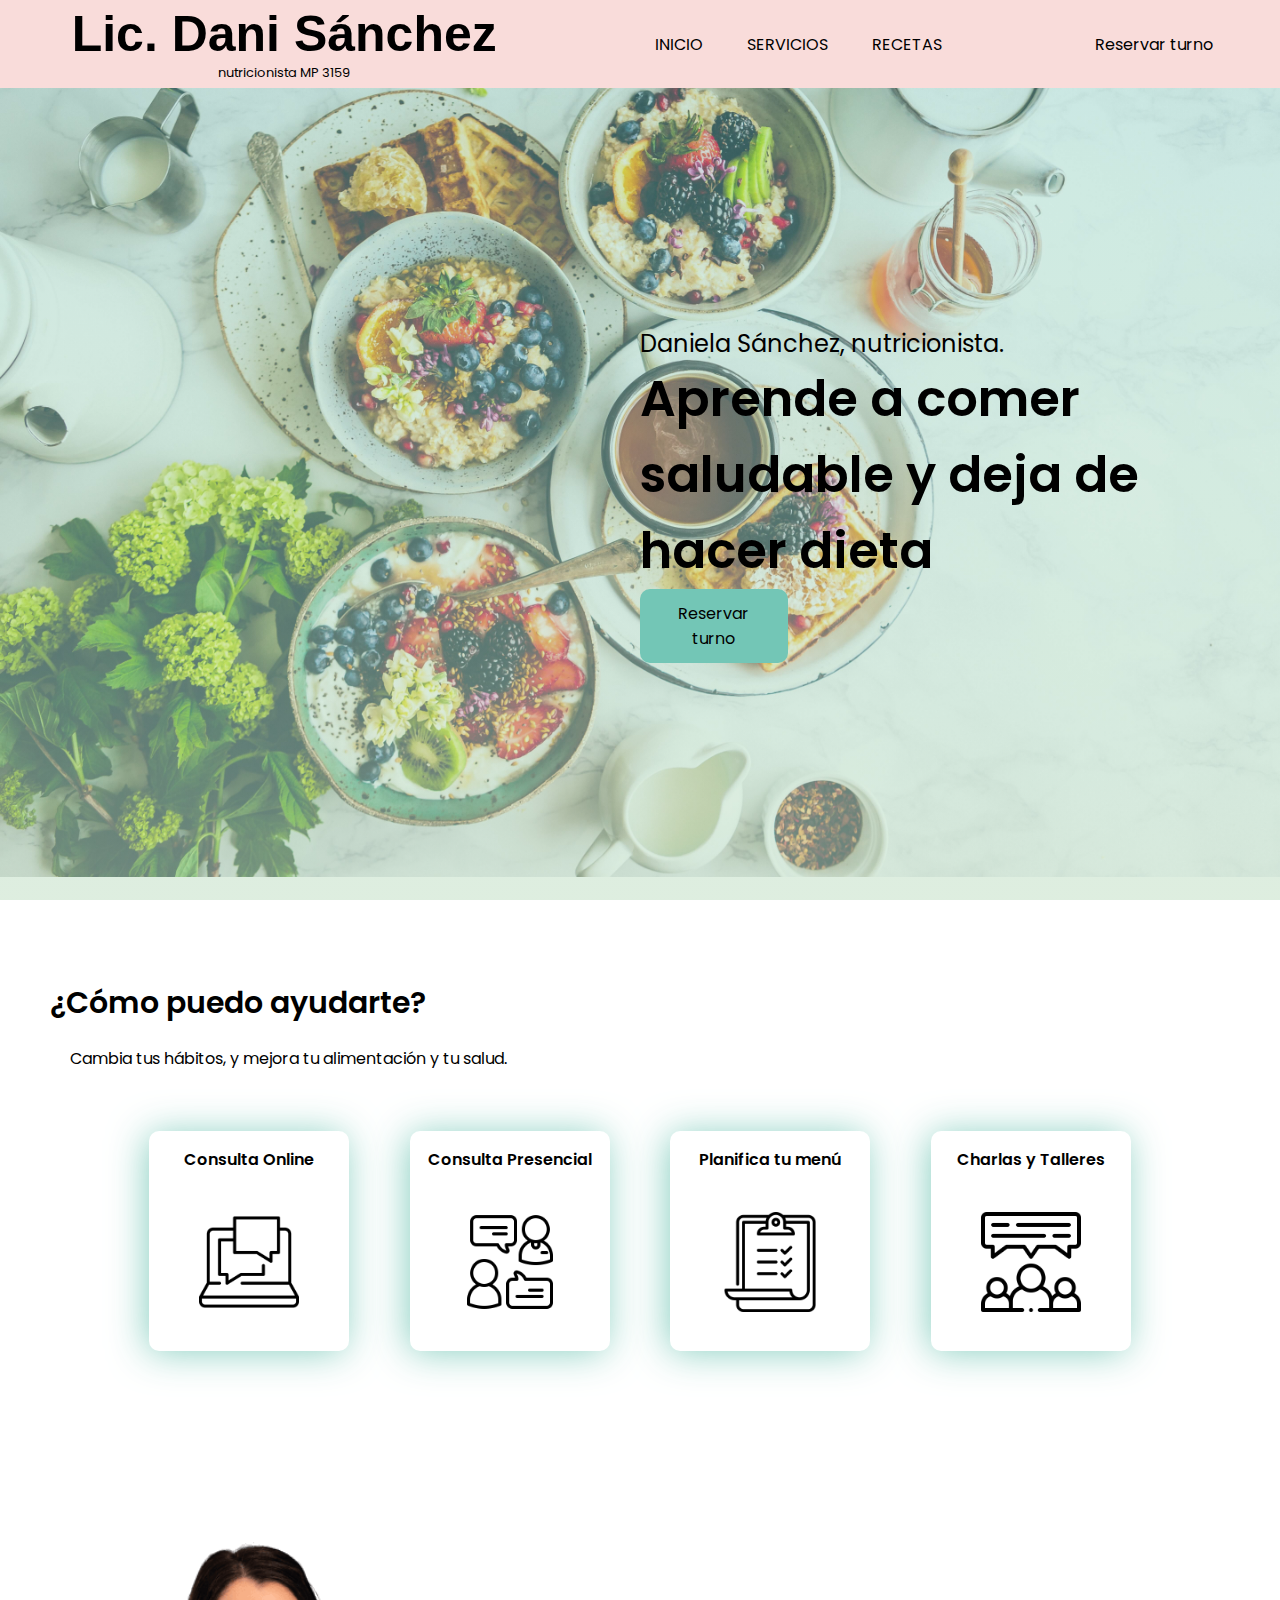
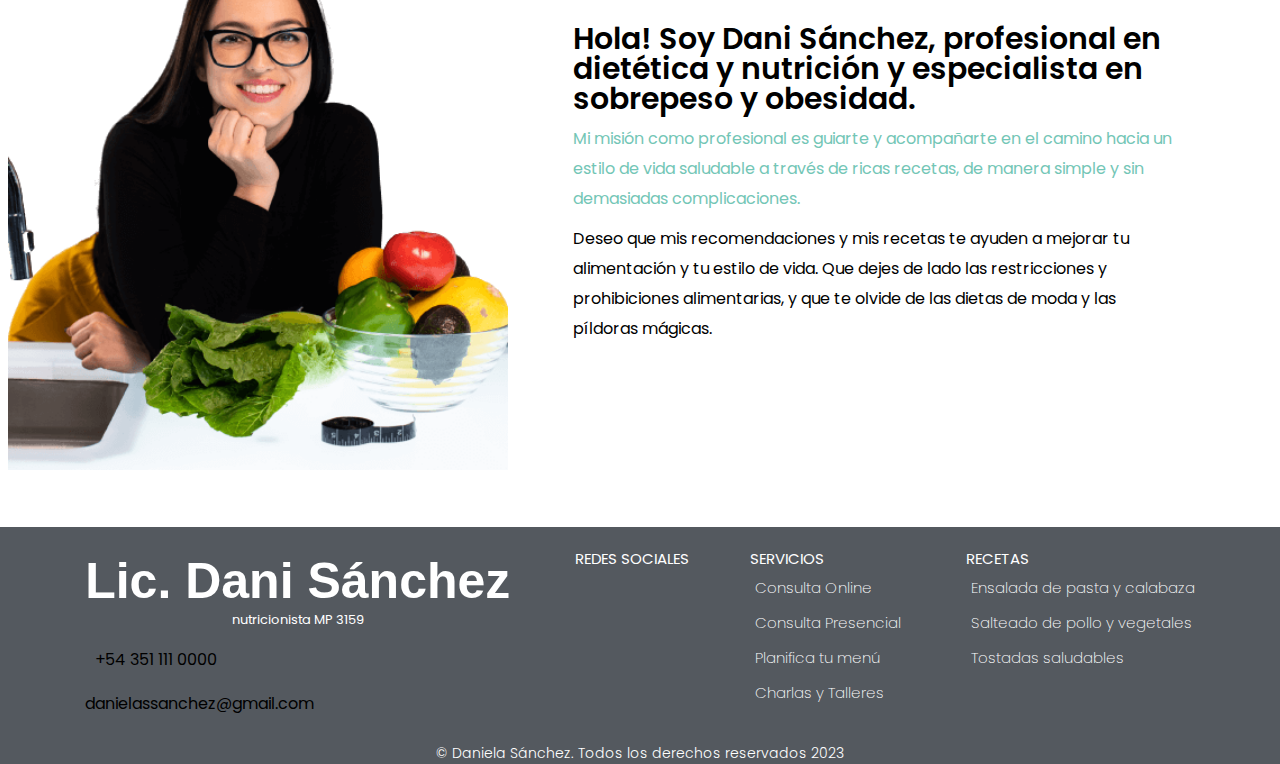
<file: index.html>
<!DOCTYPE html>
<html lang="es">
<head>
    <meta charset="UTF-8">
    <meta name="viewport" content="width=device-width, initial-scale=1.0">
    <meta name="keywords" content="nutrición, nutricionista, planes aliementarios, tratamientos aliementarios, salud, recetas, sobrepeso y obesidad, diabetes">
    <meta name="description" content="Mi misión como Lic. en Nutrición es guiarte y acompañarte en el camino hacia un estilo de vida saludable a través de ricas recetas, de manera simple y sin demasiadas complicaciones.">
    <meta name="author" content="Daniela Sánchez">
    <link rel="shortcut icon" href="./img/hoja.png" type="image/x-icon">
    <link rel="stylesheet" href="style.css">
    <link rel="stylesheet" href="https://cdnjs.cloudflare.com/ajax/libs/font-awesome/6.4.0/css/all.min.css" integrity="sha512-iecdLmaskl7CVkqkXNQ/ZH/XLlvWZOJyj7Yy7tcenmpD1ypASozpmT/E0iPtmFIB46ZmdtAc9eNBvH0H/ZpiBw==" crossorigin="anonymous" referrerpolicy="no-referrer">
    <title>Daniela Sánchez</title>
</head>
<body>
    <header class="cabecera">
        <div class="nav_container">
            <div class="logo">
                <h2 class="logo_title">Lic. Dani Sánchez</h2>
                <h3 class="logo_subtitle">nutricionista MP 3159</h3>
            </div>
            <nav>            
                <ul class="nav_links">
                    <li> <a href="./index.html">Inicio</a> </li>
                    <li> <a href="./page/servicios.html">Servicios</a> </li>
                    <li> <a href="./page/recetas.html">Recetas</a> </li>
                </ul>                
            </nav>
            <a href="./page/contacto.html" class="click">Reservar turno</a>
        </div>
        <div class="hero">
            <div class="hero_text">
                <h2>Daniela Sánchez, nutricionista.</h2>
                <h1>Aprende a comer saludable y deja de hacer dieta</h1>
                <a href="./page/contacto.html" class="hero_click">Reservar turno</a>           
            </div>
        </div>
    </header>

    <main>
        <section class="cards">
            <h2 class="cards_title">¿Cómo puedo ayudarte?</h2>
            <p class="cards_paragraph">Cambia tus hábitos, y mejora tu alimentación y tu salud.</p>
            <div class="cards_container">
                <div class="cards_items">
                    <a href="./page/servicios.html">Consulta Online</a>
                    <img src="./img/online.png" alt="icono de computadora">
                </div>
                <div class="cards_items">
                    <a href="./page/servicios.html">Consulta Presencial</a>
                    <img src="./img/presencial.png" alt="icono de dos personas hablando">
                </div>
                <div class="cards_items">
                    <a href="./page/servicios.html">Planifica tu menú</a>
                    <img src="./img/planificacion.png" alt="icono de hoja con planificación">
                </div>
                <div class="cards_items">
                    <a href="./page/servicios.html">Charlas y Talleres</a>
                    <img src="./img/charlas.png" alt="icono de varias personas hablando">
                </div>
            </div>
        </section>
        <section class="presentation">
            <figure>
                <img src="./img/mujer.png" alt="imagen de nutricionista">
            </figure>
            <div class="presentation_text">
                <h2 class="presentation_title">Hola! Soy Dani Sánchez, profesional en dietética y nutrición y especialista en sobrepeso y obesidad.</h2>
                <p class="presentation_paragraph1">Mi misión como profesional es guiarte y acompañarte en el camino hacia un estilo de vida saludable a través de ricas recetas, de manera simple y sin demasiadas complicaciones.</p>
                <p class="presentation_paragraph2">Deseo que mis recomendaciones y mis recetas te ayuden a mejorar tu alimentación y tu estilo de vida. Que dejes de lado las restricciones y prohibiciones alimentarias, y que te olvide de las dietas de moda y las píldoras mágicas.</p>
            </div>
        </section>
    </main>

    <footer class="final">
        <div class="final_container">
            <div class="">
                <div class="logo">
                    <h2 class="final_logo_title">Lic. Dani Sánchez</h2>
                    <h3 class="final_logo_subtitle">nutricionista MP 3159</h3>
                </div>
                <ul class="final_links">
                    <li> <i class="fa-brands fa-whatsapp"></i> +54 351 111 0000 </li>
                    <li> <i class="fa-regular fa-envelope"></i> danielassanchez@gmail.com </li>
                </ul>
            </div>
            <div class="">
                <h3 class="final_title"> Redes Sociales</h3>
                <ul class="">
                    <li> <a href="https://www.facebook.com/danielasancheznutricion" target="_blank"> <i class="fa-brands fa-facebook-f"></i> </a> </li>
                    <li> <a href="https://www.instagram.com/nutri.danisanchez/" target="_blank"> <i class="fa-brands fa-instagram"></i> </a> </li>
                </ul>
            </div>
            <div class="">
                <h3 class="final_title"> Servicios</h3>
                <ul class="final_links">
                    <li> <a href="./page/servicios.html">Consulta Online</a> </li>
                    <li> <a href="./page/servicios.html">Consulta Presencial</a> </li>
                    <li> <a href="./page/servicios.html">Planifica tu menú</a> </li>
                    <li> <a href="./page/servicios.html">Charlas y Talleres</a> </li>
                </ul>
            </div>
            <div class="">
                <h3 class="final_title"> Recetas</h3>
                <ul class="final_links">
                    <li> <a href="./page/recetas.html">Ensalada de pasta y calabaza</a></li>
                    <li> <a href="./page/recetas.html">Salteado de pollo y vegetales</a></li>
                    <li> <a href="./page/recetas.html">Tostadas saludables</a></li>
                </ul>
            </div>
        </div>
        <p class="firma">&copy; Daniela Sánchez. Todos los derechos reservados 2023</p>
    </footer>
</body>
</html>
</file>
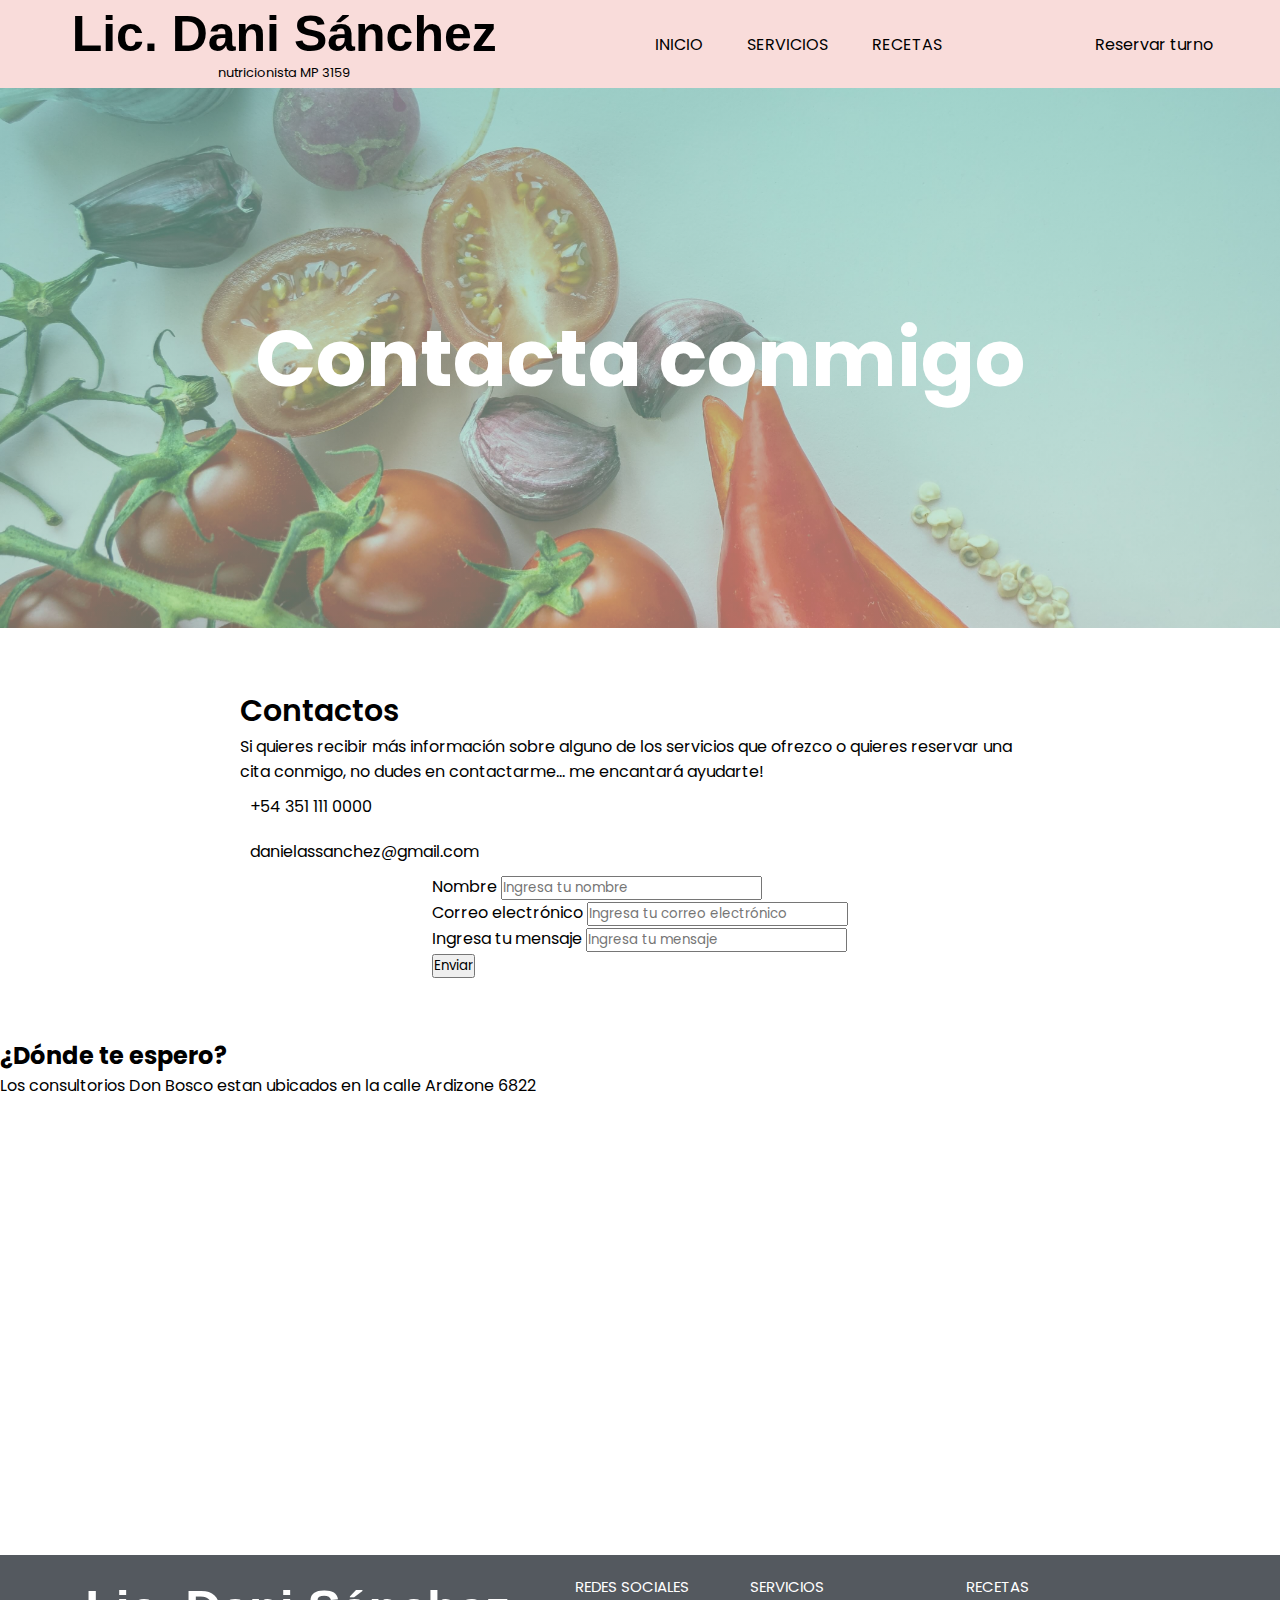
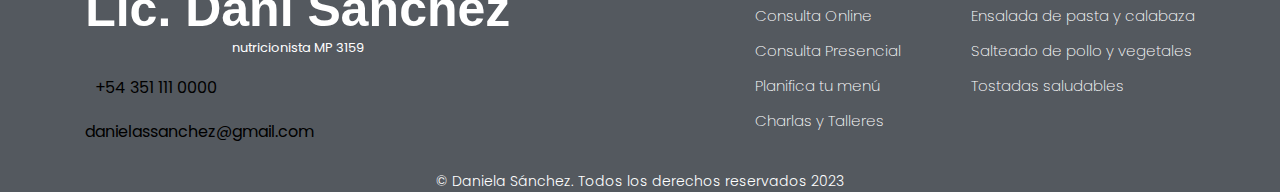
<file: page/contacto.html>
<!DOCTYPE html>
<html lang="es">
<head>
    <meta charset="UTF-8">
    <meta name="viewport" content="width=device-width, initial-scale=1.0">
    <meta name="keywords" content="nutrición, nutricionista, planes aliementarios, tratamientos aliementarios, salud, recetas, sobrepeso y obesidad, diabetes">
    <meta name="description" content="Mi misión como Lic. en Nutrición es guiarte y acompañarte en el camino hacia un estilo de vida saludable a través de ricas recetas, de manera simple y sin demasiadas complicaciones.">
    <meta name="author" content="Daniela Sánchez">
    <link rel="shortcut icon" href="../img/hoja.png" type="image/x-icon">
    <link rel="stylesheet" href="../style.css">
    <link rel="stylesheet" href="https://cdnjs.cloudflare.com/ajax/libs/font-awesome/6.4.0/css/all.min.css" integrity="sha512-iecdLmaskl7CVkqkXNQ/ZH/XLlvWZOJyj7Yy7tcenmpD1ypASozpmT/E0iPtmFIB46ZmdtAc9eNBvH0H/ZpiBw==" crossorigin="anonymous" referrerpolicy="no-referrer">
    <title>Daniela Sánchez</title>
</head>
<body>
    <header>
        <div class="nav_container">
            <div class="logo">
                <h2 class="logo_title">Lic. Dani Sánchez</h2>
                <h3 class="logo_subtitle">nutricionista MP 3159</h3>
            </div>
            <nav>            
                <ul class="nav_links">
                    <li> <a href="../index.html">Inicio</a> </li>
                    <li> <a href="../page/servicios.html">Servicios</a> </li>
                    <li> <a href="../page/recetas.html">Recetas</a> </li>
                </ul>                
            </nav>
            <a href="../page/contacto.html" class="click">Reservar turno</a>
        </div>
        <div class="hero_contacto">
            <h2>Contacta conmigo</h2>
        </div>

    </header>
    <main>             
        <div class="contacto_container">
            <div class="contacto_text">
                <h2>Contactos</h2>
                <p>Si quieres recibir más información sobre alguno de los servicios que ofrezco o quieres reservar una cita conmigo, no dudes en contactarme… me encantará ayudarte!</p>
                <a href="#"> <i class="fa-solid fa-phone"> </i> +54 351 111 0000  </a> 
                <a href="#"> <i class="fa-solid fa-envelope"> </i> danielassanchez@gmail.com </a>
            </div>  
            <div class="container_formulario">    
                <form class="formulario">
                    <div class="formulario_items">
                        <label for="nombre">Nombre</label>
                        <input type="text" placeholder="Ingresa tu nombre" id="nombre">
                    </div>
                    <div class="formulario_items">
                        <label for="correo electrónico">Correo electrónico</label>
                        <input type="text" placeholder="Ingresa tu correo electrónico" id="correo electrónico">
                    </div>
                    <div class="formulario_items">
                        <label for="mensaje">Ingresa tu mensaje</label>
                        <input type="text" placeholder="Ingresa tu mensaje" id="mensaje">
                    </div>
                    <input type="submit" value="Enviar" class="btn">
                </form>
            </div>
        </div>
        <div class="contacto">
            <h2>¿Dónde te espero?</h2>
            <p>Los consultorios Don Bosco estan ubicados en la calle Ardizone 6822</p>
            <iframe src="https://www.google.com/maps/embed?pb=!1m18!1m12!1m3!1d3405.9455272115515!2d-64.2728063249409!3d-31.38806549488188!2m3!1f0!2f0!3f0!3m2!1i1024!2i768!4f13.1!3m3!1m2!1s0x94329fcbf947f269%3A0xce2cf6c00699e3d!2sLic.%20en%20Nutrici%C3%B3n%20Daniela%20S%C3%A1nchez!5e0!3m2!1ses!2sar!4v1690282794936!5m2!1ses!2sar" width="600" height="450" style="border:0;" allowfullscreen="" loading="lazy" referrerpolicy="no-referrer-when-downgrade"></iframe>
        </div>
    </main>
    <footer class="final">
        <div class="final_container">
            <div class="">
                <div class="logo">
                    <h2 class="final_logo_title">Lic. Dani Sánchez</h2>
                    <h3 class="final_logo_subtitle">nutricionista MP 3159</h3>
                </div>
                <ul class="final_links">
                    <li> <i class="fa-brands fa-whatsapp"></i> +54 351 111 0000 </li>
                    <li> <i class="fa-regular fa-envelope"></i> danielassanchez@gmail.com </li>
                </ul>
            </div>
            <div class="">
                <h3 class="final_title"> Redes Sociales</h3>
                <ul class="">
                    <li> <a href="https://www.facebook.com/danielasancheznutricion" target="_blank"> <i class="fa-brands fa-facebook-f"></i> </a> </li>
                    <li> <a href="https://www.instagram.com/nutri.danisanchez/" target="_blank"> <i class="fa-brands fa-instagram"></i> </a> </li>
                </ul>
            </div>
            <div class="">
                <h3 class="final_title"> Servicios</h3>
                <ul class="final_links">
                    <li> <a href="./page/servicios.html">Consulta Online</a> </li>
                    <li> <a href="./page/servicios.html">Consulta Presencial</a> </li>
                    <li> <a href="./page/servicios.html">Planifica tu menú</a> </li>
                    <li> <a href="./page/servicios.html">Charlas y Talleres</a> </li>
                </ul>
            </div>
            <div class="">
                <h3 class="final_title"> Recetas</h3>
                <ul class="final_links">
                    <li> <a href="./page/recetas.html">Ensalada de pasta y calabaza</a></li>
                    <li> <a href="./page/recetas.html">Salteado de pollo y vegetales</a></li>
                    <li> <a href="./page/recetas.html">Tostadas saludables</a></li>
                </ul>
            </div>
        </div>
        <p class="firma">&copy; Daniela Sánchez. Todos los derechos reservados 2023</p>
    </footer>
    
</body>
 
</html>
</file>
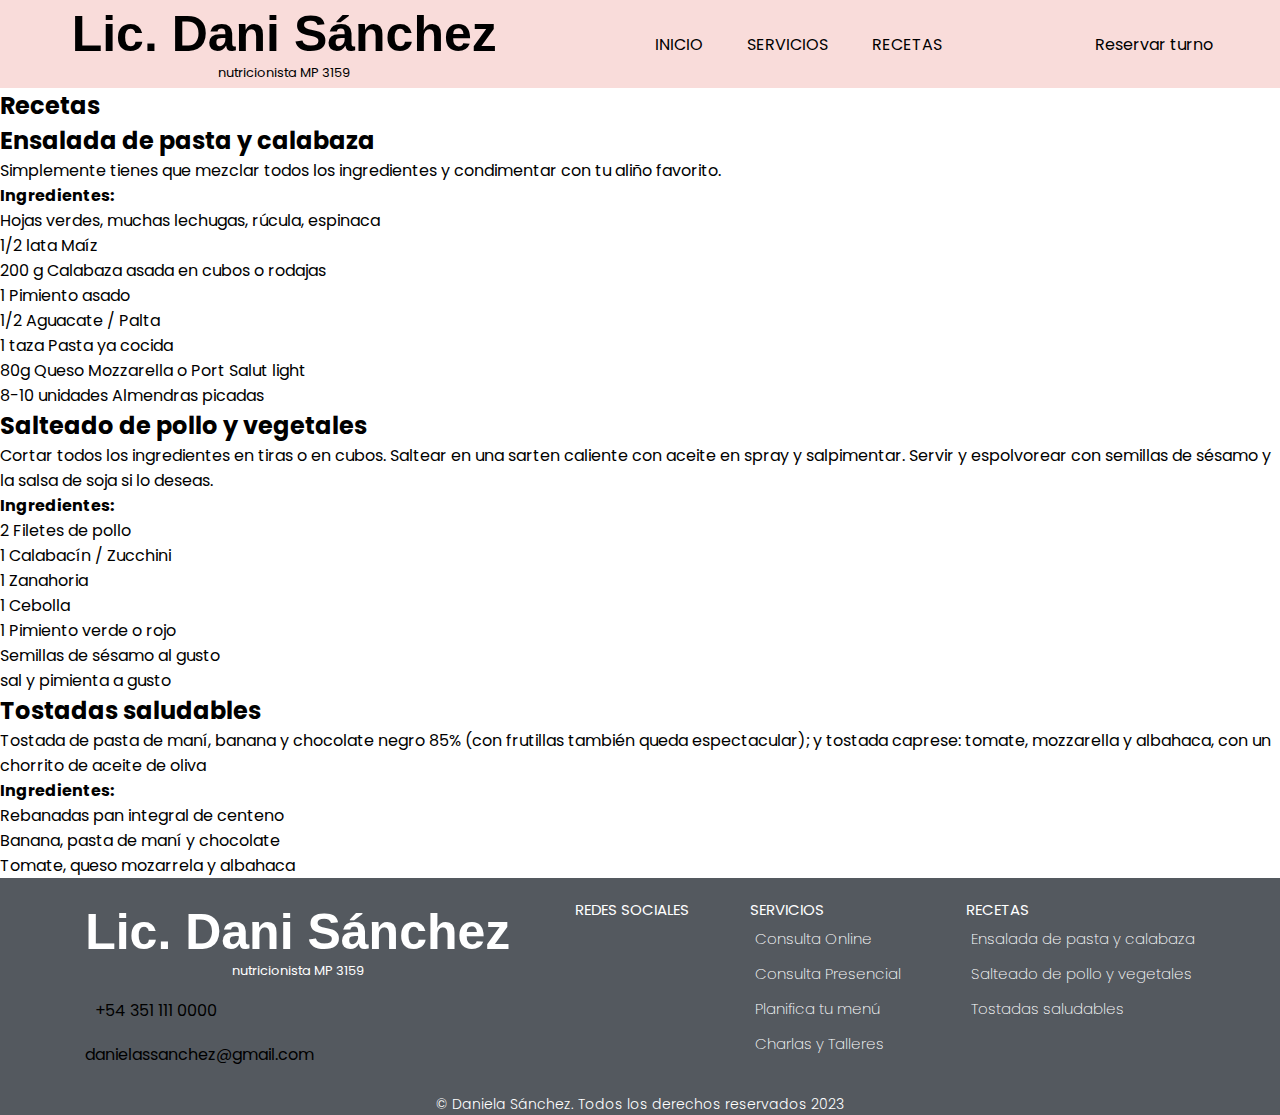
<file: page/recetas.html>
<!DOCTYPE html>
<html lang="es">
<head>
    <meta charset="UTF-8">
    <meta name="viewport" content="width=device-width, initial-scale=1.0">
    <meta name="keywords" content="nutrición, nutricionista, planes aliementarios, tratamientos aliementarios, salud, recetas, sobrepeso y obesidad, diabetes">
    <meta name="description" content="Mi misión como Lic. en Nutrición es guiarte y acompañarte en el camino hacia un estilo de vida saludable a través de ricas recetas, de manera simple y sin demasiadas complicaciones.">
    <meta name="author" content="Daniela Sánchez">
    <link rel="shortcut icon" href="../img/hoja.png" type="image/x-icon">
    <link rel="stylesheet" href="../style.css">
    <link rel="stylesheet" href="https://cdnjs.cloudflare.com/ajax/libs/font-awesome/6.4.0/css/all.min.css" integrity="sha512-iecdLmaskl7CVkqkXNQ/ZH/XLlvWZOJyj7Yy7tcenmpD1ypASozpmT/E0iPtmFIB46ZmdtAc9eNBvH0H/ZpiBw==" crossorigin="anonymous" referrerpolicy="no-referrer">
    <title>Daniela Sánchez</title>
</head>
<body>
    <header>
        <div class="nav_container">
            <div class="logo">
                <h2 class="logo_title">Lic. Dani Sánchez</h2>
                <h3 class="logo_subtitle">nutricionista MP 3159</h3>
            </div>
            <nav>            
                <ul class="nav_links">
                    <li> <a href="../index.html">Inicio</a> </li>
                    <li> <a href="../page/servicios.html">Servicios</a> </li>
                    <li> <a href="../page/recetas.html">Recetas</a> </li>
                </ul>               
            </nav>
            <a href="../page/contacto.html" class="click">Reservar turno</a>
        </div>
        <div class="hero_recetas">
            <h2>Recetas</h2>
        </div>
    </header>
    <main>
        <section class="recetas_container">
            <div class="recetas">
                <div class="recetas_a">
                    <h2>Ensalada de pasta y calabaza</h2>
                    <p>Simplemente tienes que mezclar todos los ingredientes y condimentar con tu aliño favorito.</p>
                </div>
                <div class="recetas_b">
                    <h4>Ingredientes:</h4>
                    <ul>
                        <li>Hojas verdes, muchas lechugas, rúcula, espinaca</li>
                        <li>1/2 lata Maíz</li>
                        <li>200 g Calabaza asada en cubos o rodajas</li>
                        <li>1 Pimiento asado</li>
                        <li>1/2 Aguacate / Palta</li>
                        <li>1 taza Pasta ya cocida</li>
                        <li>80g Queso Mozzarella o Port Salut light</li>
                        <li>8-10 unidades Almendras picadas</li>
                    </ul>
                </div>
            </div> 
           <div class="recetas">
                <div class="recetas_a">
                    <h2>Salteado de pollo y vegetales</h2>
                    <p>Cortar todos los ingredientes en tiras o en cubos. Saltear en una sarten caliente con aceite en spray y salpimentar. Servir y espolvorear con semillas de sésamo y la salsa de soja si lo deseas.</p>
                </div>
                <div class="recetas_b">
                    <h4>Ingredientes:</h4>
                    <ul>
                        <li>2 Filetes de pollo</li>
                        <li>1 Calabacín / Zucchini</li>
                        <li>1 Zanahoria</li>
                        <li>1 Cebolla</li>
                        <li>1 Pimiento verde o rojo</li>
                        <li>Semillas de sésamo al gusto</li>
                        <li>sal y pimienta a gusto</li>
                    </ul>
                </div>
            </div>    
            <div class="recetas">
                <div class="recetas_a">
                    <h2>Tostadas saludables</h2>
                    <p>Tostada de pasta de maní, banana y chocolate negro 85% (con frutillas también queda espectacular); y tostada caprese: tomate, mozzarella y albahaca, con un chorrito de aceite de oliva</p>
                </div>
                <div class="recetas_b">
                    <h4>Ingredientes:</h4>
                    <ul>
                        <li>Rebanadas pan integral de centeno</li>
                        <li>Banana, pasta de maní y chocolate</li>
                        <li>Tomate, queso mozarrela y albahaca</li>
                    </ul>
                </div>
            </div>           
        </section>
    </main>
    <footer class="final">
        <div class="final_container">
            <div class="">
                <div class="logo">
                    <h2 class="final_logo_title">Lic. Dani Sánchez</h2>
                    <h3 class="final_logo_subtitle">nutricionista MP 3159</h3>
                </div>
                <ul class="final_links">
                    <li> <i class="fa-brands fa-whatsapp"></i> +54 351 111 0000 </li>
                    <li> <i class="fa-regular fa-envelope"></i> danielassanchez@gmail.com </li>
                </ul>
            </div>
            <div class="">
                <h3 class="final_title"> Redes Sociales</h3>
                <ul class="">
                    <li> <a href="https://www.facebook.com/danielasancheznutricion" target="_blank"> <i class="fa-brands fa-facebook-f"></i> </a> </li>
                    <li> <a href="https://www.instagram.com/nutri.danisanchez/" target="_blank"> <i class="fa-brands fa-instagram"></i> </a> </li>
                </ul>
            </div>
            <div class="">
                <h3 class="final_title"> Servicios</h3>
                <ul class="final_links">
                    <li> <a href="./page/servicios.html">Consulta Online</a> </li>
                    <li> <a href="./page/servicios.html">Consulta Presencial</a> </li>
                    <li> <a href="./page/servicios.html">Planifica tu menú</a> </li>
                    <li> <a href="./page/servicios.html">Charlas y Talleres</a> </li>
                </ul>
            </div>
            <div class="">
                <h3 class="final_title"> Recetas</h3>
                <ul class="final_links">
                    <li> <a href="./page/recetas.html">Ensalada de pasta y calabaza</a></li>
                    <li> <a href="./page/recetas.html">Salteado de pollo y vegetales</a></li>
                    <li> <a href="./page/recetas.html">Tostadas saludables</a></li>
                </ul>
            </div>
        </div>
        <p class="firma">&copy; Daniela Sánchez. Todos los derechos reservados 2023</p>
    </footer>

</body>
</file>
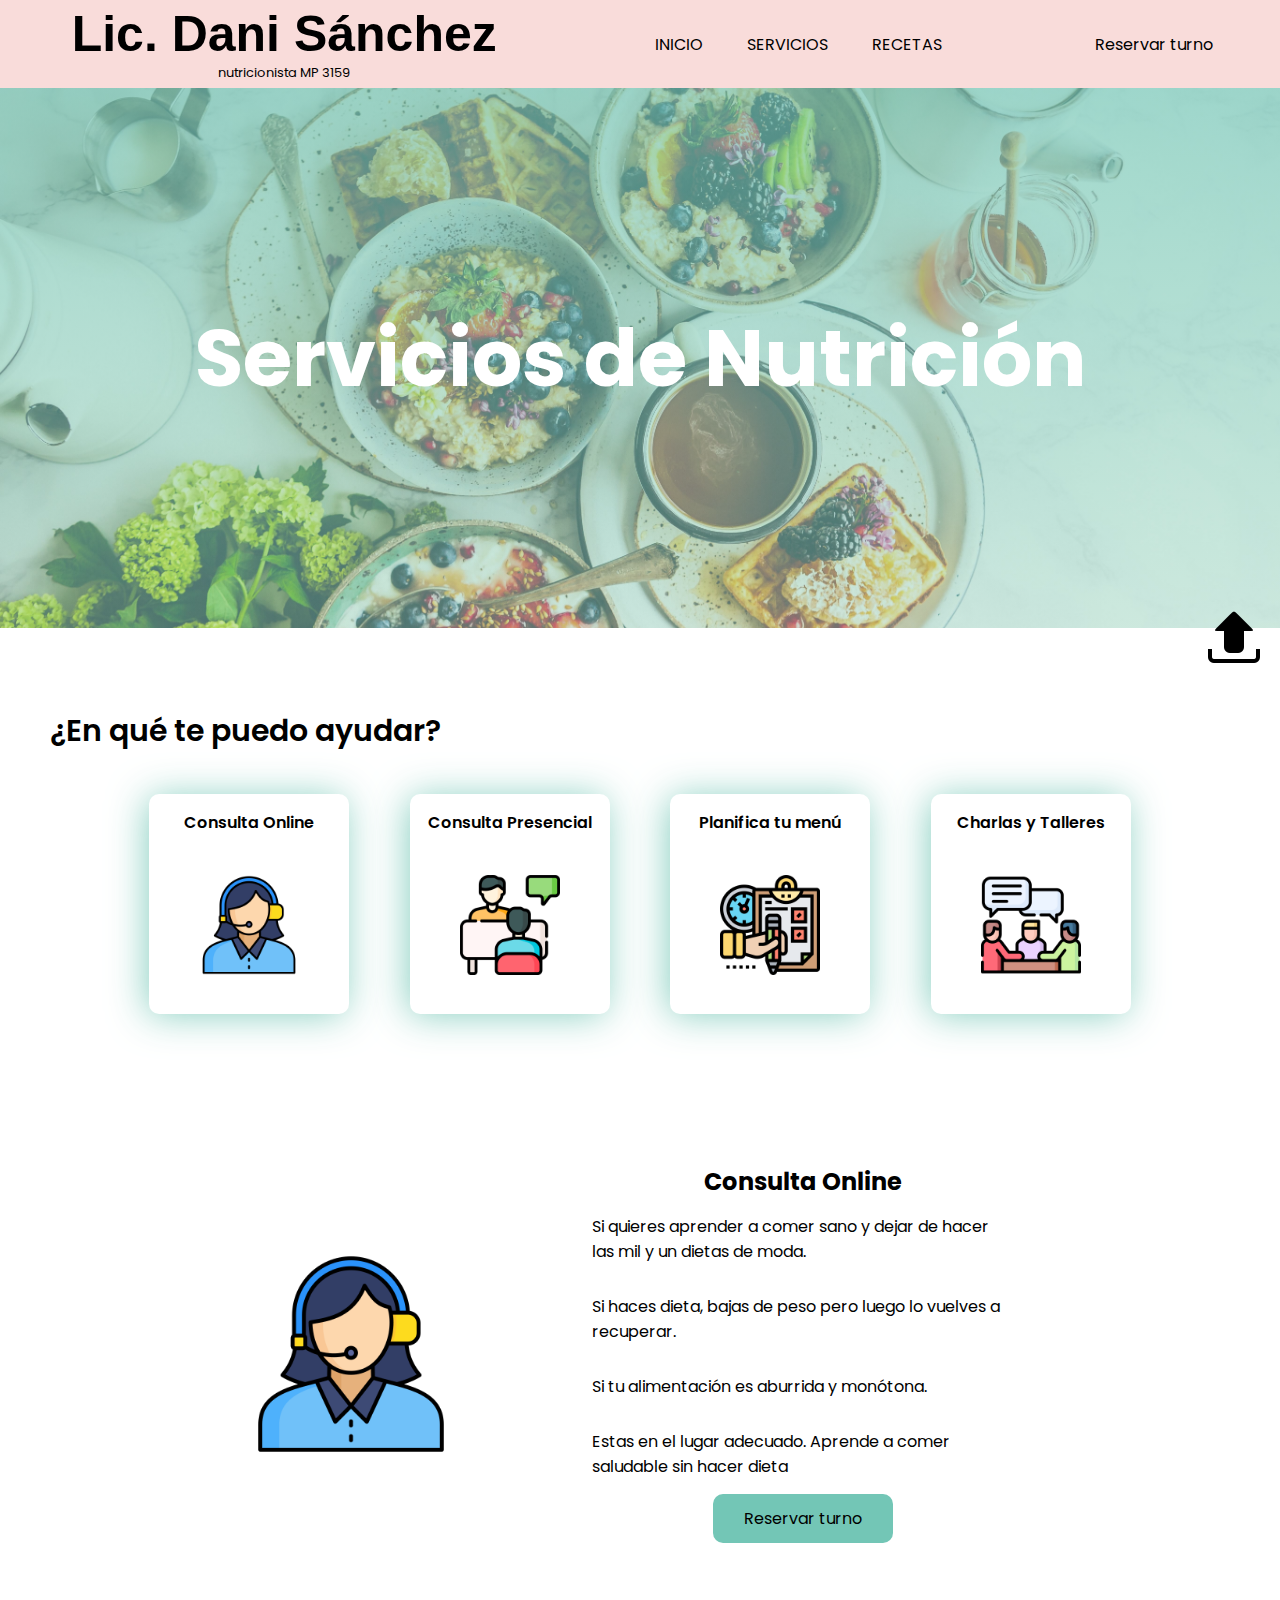
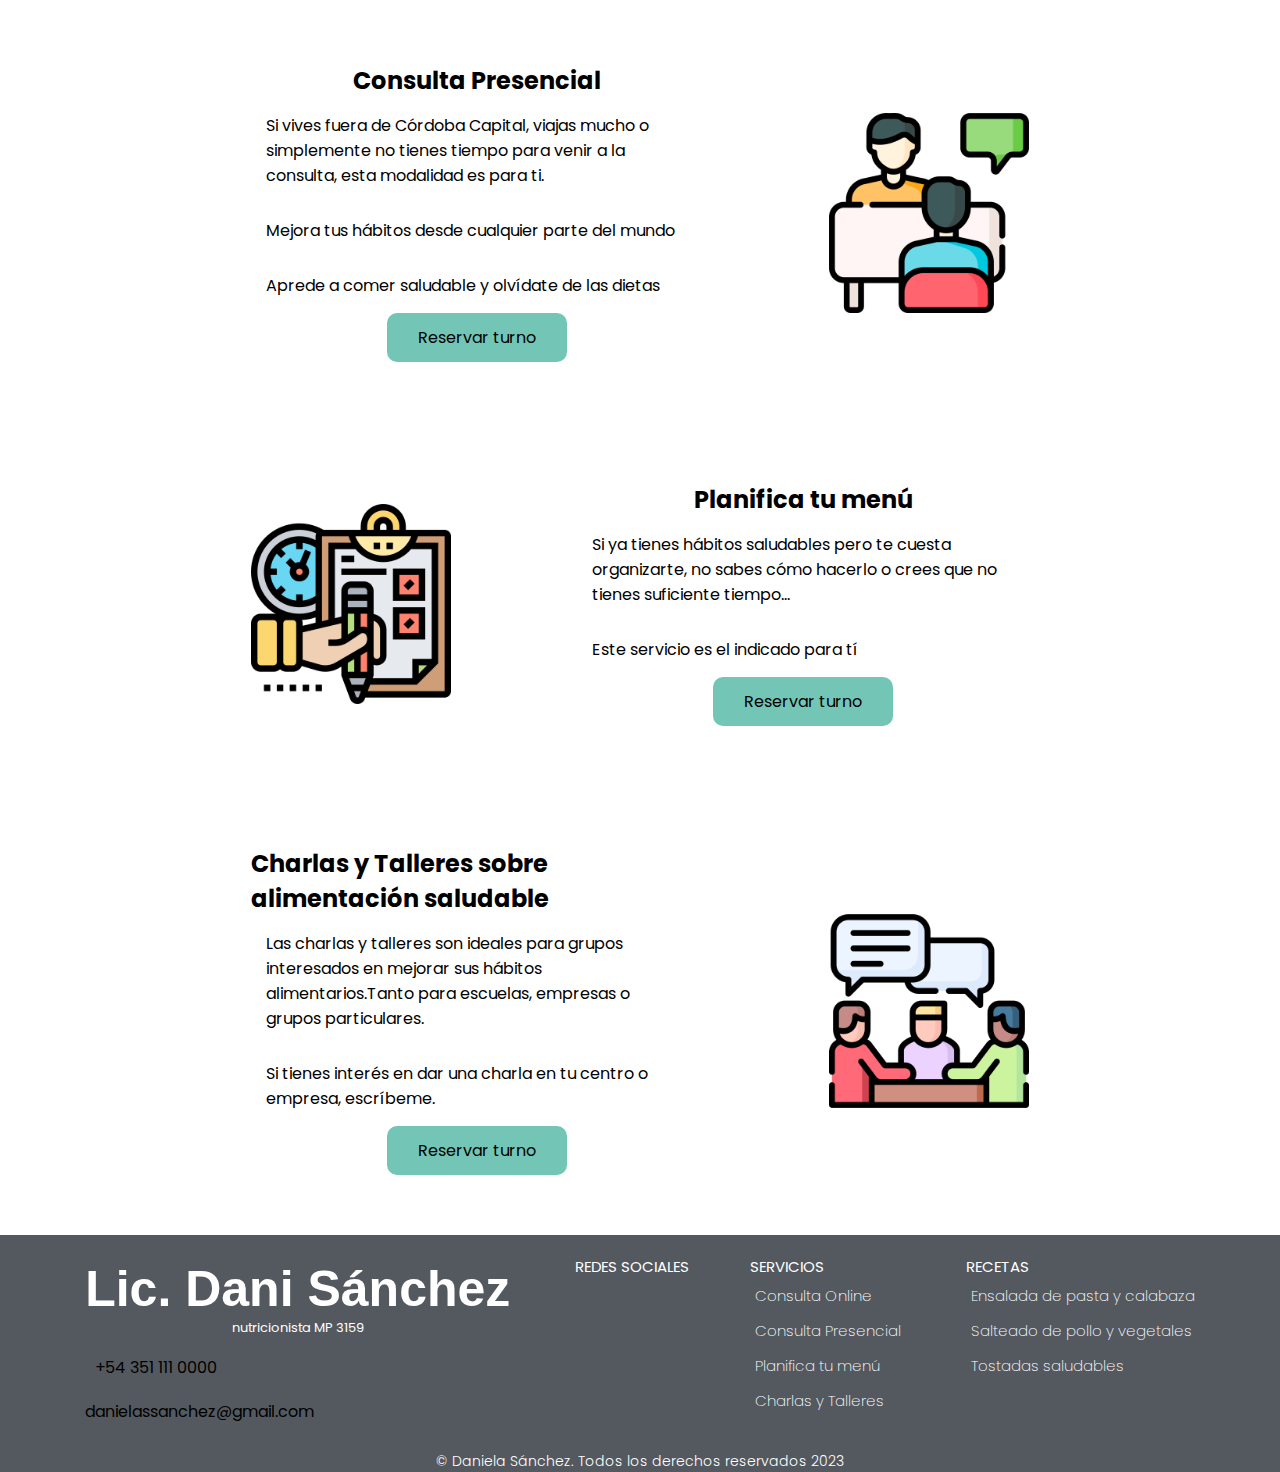
<file: page/servicios.html>
<!DOCTYPE html>
<html lang="es">
<head>
    <meta charset="UTF-8">
    <meta name="viewport" content="width=, initial-scale=1.0">
    <meta name="keywords" content="nutrición, nutricionista, planes aliementarios, tratamientos aliementarios, salud, recetas, sobrepeso y obesidad, diabetes">
    <meta name="description" content="Mi misión como Lic. en Nutrición es guiarte y acompañarte en el camino hacia un estilo de vida saludable a través de ricas recetas, de manera simple y sin demasiadas complicaciones.">
    <meta name="author" content="Daniela Sánchez">
    <link rel="shortcut icon" href="../img/hoja.png" type="image/x-icon">
    <link rel="stylesheet" href="../style.css">
    <link rel="stylesheet" href="https://cdnjs.cloudflare.com/ajax/libs/font-awesome/6.4.0/css/all.min.css" integrity="sha512-iecdLmaskl7CVkqkXNQ/ZH/XLlvWZOJyj7Yy7tcenmpD1ypASozpmT/E0iPtmFIB46ZmdtAc9eNBvH0H/ZpiBw==" crossorigin="anonymous" referrerpolicy="no-referrer">
    <title>Daniela Sánchez</title>
</head>
<body>
    <header>
        <div class="nav_container">
            <div class="logo">
                <h2 class="logo_title">Lic. Dani Sánchez</h2>
                <h3 class="logo_subtitle">nutricionista MP 3159</h3>
            </div>
            <nav>            
                <ul class="nav_links">
                    <li> <a href="../index.html">Inicio</a> </li>
                    <li> <a href="../page/servicios.html">Servicios</a> </li>
                    <li> <a href="../page/recetas.html">Recetas</a> </li>
                </ul>                
            </nav>
            <a href="../page/contacto.html" class="click">Reservar turno</a>
        </div>
        <div class="hero_servicios">         
            <h2>Servicios de Nutrición</h2>
        </div>
    </header>
    <main>
        <section class="cards" id="cards">
            <h2 class="cards_title">¿En qué te puedo ayudar?</h2>
            <div class="cards_container">
                <div class="cards_items">
                    <a href="#ConsultaOnline">Consulta Online</a>
                    <img src="../img/online2.png" alt="icono de mujer con auricular y micrófono ">
                </div>
                <div class="cards_items">
                    <a href="#ConsultaPresencial">Consulta Presencial</a>
                    <img src="../img/presencial2.png" alt="icono de dos personas hablando">
                </div>
                <div class="cards_items">
                     <a href="#PlanificaTuMenú">Planifica tu menú</a>
                    <img src="../img/planificacion2.png" alt="icono de hoja con planificación">
                </div>
                <div class="cards_items">
                    <a href="#CharlasyTalleres">Charlas y Talleres</a>
                    <img src="../img/charlas2.png" alt="icono de varias personas hablando">
                </div>
            </div>
        </section>

        <section id="ConsultaOnline" class="servicios">
            <figure>
                <img src="../img/online2.png" alt="icono de mujer con auricular y micrófono">
            </figure>
            <div class="servicios_text">
                <h2>Consulta Online</h2>                
                <p>Si quieres aprender a comer sano y dejar de hacer las mil y un dietas de moda.</p>
                <p>Si haces dieta, bajas de peso pero luego lo vuelves a recuperar.</p>
                <p>Si tu alimentación es aburrida y monótona.</p>
                <p>Estas en el lugar adecuado. Aprende a comer saludable sin hacer dieta</p>
                <a href="../page/contacto.html">Reservar turno</a>
            </div>
        </section>
        <section id="ConsultaPresencial" class="servicios">      
            <div class="servicios_text">      
                <h2>Consulta Presencial</h2>
                <p>Si vives fuera de Córdoba Capital, viajas mucho o simplemente no tienes tiempo para venir a la consulta, esta modalidad es para ti.</p>
                <p>Mejora tus hábitos desde cualquier parte del mundo</p>
                <p>Aprede a comer saludable y olvídate de las dietas</p>
                <a href="../page/contacto.html">Reservar turno</a>
            </div>
            <figure>
                <img src="../img/presencial2.png" alt="icono de dos personas hablando">
            </figure>
        </section>
        <section id="PlanificaTuMenú" class="servicios">
            <figure>
                <img src="../img/planificacion2.png" alt="icono de hoja con planificación">
            </figure>
            <div class="servicios_text">
                <h2>Planifica tu menú</h2>
                <p>Si ya tienes hábitos saludables pero te cuesta organizarte, no sabes cómo hacerlo o crees que no tienes suficiente tiempo…</p>
                <p>Este servicio es el indicado para tí</p>
                <a href="../page/contacto.html">Reservar turno</a>
            </div>
        </section>
        <section id="CharlasyTalleres" class="servicios">
            <div class="servicios_text">
                <h2>Charlas y Talleres sobre alimentación saludable</h2>
                <p>Las charlas y talleres son ideales para grupos interesados en mejorar sus hábitos alimentarios.Tanto para escuelas, empresas o grupos particulares.</p>
                <p>Si tienes interés en dar una charla en tu centro o empresa, escríbeme.</p>
                <a href="../page/contacto.html">Reservar turno</a>
            </div>
            <figure>
                <img src="../img/charlas2.png" alt="icono de varias personas hablando">
            </figure>
        </section>
        
        <a href="#cards" class="flecha">
            <img src="../img/flechaSubir.png" alt="flecha para subir">
        </a>
    </main>
    <footer class="final">
        <div class="final_container">
            <div class="">
                <div class="logo">
                    <h2 class="final_logo_title">Lic. Dani Sánchez</h2>
                    <h3 class="final_logo_subtitle">nutricionista MP 3159</h3>
                </div>
                <ul class="final_links">
                    <li> <i class="fa-brands fa-whatsapp"></i> +54 351 111 0000 </li>
                    <li> <i class="fa-regular fa-envelope"></i> danielassanchez@gmail.com </li>
                </ul>
            </div>
            <div class="">
                <h3 class="final_title"> Redes Sociales</h3>
                <ul class="">
                    <li> <a href="https://www.facebook.com/danielasancheznutricion" target="_blank"> <i class="fa-brands fa-facebook-f"></i> </a> </li>
                    <li> <a href="https://www.instagram.com/nutri.danisanchez/" target="_blank"> <i class="fa-brands fa-instagram"></i> </a> </li>
                </ul>
            </div>
            <div class="">
                <h3 class="final_title"> Servicios</h3>
                <ul class="final_links">
                    <li> <a href="./page/servicios.html">Consulta Online</a> </li>
                    <li> <a href="./page/servicios.html">Consulta Presencial</a> </li>
                    <li> <a href="./page/servicios.html">Planifica tu menú</a> </li>
                    <li> <a href="./page/servicios.html">Charlas y Talleres</a> </li>
                </ul>
            </div>
            <div class="">
                <h3 class="final_title"> Recetas</h3>
                <ul class="final_links">
                    <li> <a href="./page/recetas.html">Ensalada de pasta y calabaza</a></li>
                    <li> <a href="./page/recetas.html">Salteado de pollo y vegetales</a></li>
                    <li> <a href="./page/recetas.html">Tostadas saludables</a></li>
                </ul>
            </div>
        </div>
        <p class="firma">&copy; Daniela Sánchez. Todos los derechos reservados 2023</p>
    </footer>


</body>
</html>
</file>
<file: style.css>
@import url('https://fonts.cdnfonts.com/css/cymbidium');
/* font-family: 'Cymbidium', sans-serif; */
@import url('https://fonts.cdnfonts.com/css/bung-virgi');
/* font-family: 'Bung Virgi', sans-serif; */
@import url('https://fonts.googleapis.com/css2?family=Poppins:wght@200;400;600;800&display=swap');
/* font-family: 'Poppins', sans-serif; */
*{
    margin: 0;
    padding: 0;
    box-sizing: border-box;
    list-style: none;
    color: #000;
    font-family: 'Poppins', sans-serif;
    scroll-behavior:smooth;
}
.cabecera{
    display: flex;
    flex-direction: column;
    background-image: linear-gradient(to top, #c1dfc488 0%, #73c6b554 100%), url(./img/mesa-con-alimentos.jpg);
    background-size: contain;
    background-repeat: no-repeat;
    background-position: left;
    height: 100vh; 
}
.logo{
    padding: 5px;
}
.logo_title{
    font-family: 'Bung Virgi', sans-serif;
    font-size: 50px;
}
.logo_subtitle{
    text-align: center;
    font-size: 13px;
    font-weight: 400;
}
.nav_container{
    display: flex;
    justify-content: space-around;
    align-items: center;
    background-color: #f9dcda;
}
.nav_links >li{
    display: inline-block;
    padding: 0px 20px;
}
.nav_links >li>a{
    text-decoration: none;
    text-transform: uppercase;
}
.click{
    text-decoration: none;
    cursor: pointer;
    transition: all 0.2s;
}
.click:hover{
    transform: scale(1.2);
    color: #73c6b6;
}
.hero{
    height: 100vh;
    display: flex;
    justify-content: flex-end;
    align-items: center;
}
.hero_text{
    width: 50%;
    display: flex;
    flex-direction: column;
    padding-right: 50px;
}
.hero_text h2{
    font-weight: 400;
}
.hero_text h1{
    font-weight: 600;
    font-size: 50px;
}
.hero_text a{
    text-decoration: none;
    cursor: pointer;
    transition: all 0.2s;
    background-color: #73c6b6;
    padding: 12px 18px;
    border-radius: 10px;
    width: 25%;
    text-align: center;
    transition: all 0.2s;
}
.hero_text a:hover{
    transform: scale(1.2);
}
.cards{
    padding: 50px;
}
.cards_title{
    font-weight: 600;
    font-size: 30px;
    margin-top: 30px;
}
.cards_paragraph{
    margin: 20px;
}
.cards_container{    
    display: flex;
    width: 90%;
    justify-content: space-between;
    flex-wrap: wrap;
    margin: 0 auto;
    min-height: 300px;
    padding: 40px;   
}
.cards_items{
    width: 200px;
    min-height: 200px;
    overflow: hidden;
    display: flex;
    flex-direction: column;
    align-items: center;
    border-radius: 10px;
    box-shadow: -3px 2px 38px -2px rgba(115,198,182,0.9);
    -webkit-box-shadow: -3px 2px 38px -2px rgba(115,198,182,0.9);
    -moz-box-shadow: -3px 2px 38px -2px rgba(115,198,182,0.9);
    padding: 1em;
}
.cards img{
    width: 100px;
    margin-top: 40px;
}
.cards a{
    cursor: pointer;
    text-decoration: none;
    font-weight: 600;       
}
.presentation{
    display: flex;
    justify-content: space-around;
    align-items: center;
    flex-wrap: wrap;
    margin: 0 auto;
    padding-right: 50px;
}
.presentation img{
    width: 500px;
    margin-bottom: 50px;
}
.presentation_text{
    padding: 50px;
    width: 700px;
    line-height: 30px;
}
.presentation_title{
    font-weight: 600;
    font-size: 30px;
}
.presentation_paragraph1{
    color: #73c6b6;
    margin: 10px 0px;
}
.final{
    background-color: #54595f;    
}
.final_logo_title{
    font-family: 'Bung Virgi', sans-serif;
    font-size: 50px;
    color: #fff;
}
.final_logo_subtitle{
    text-align: center;
    font-size: 13px;
    font-weight: 400;
    color: #fff;
}
.final_container{
    display: flex;
    justify-content: space-evenly;
    padding: 20px;

}
.final_links >li{
    padding: 5px;
}
.final_links >li>a{
    text-decoration: none;
    color: #fff;
    font-weight: 200;
    font-size: 15px;
}
.fa-brands{
    color: #fff;
    font-size: 23px;
    padding: 5px;
}
.fa-regular{
    color: #fff;
    font-size: 23px;
}
.final_title{
    font-weight: 400;
    font-size: 15px;
    color: #fff;
    text-transform: uppercase;
}
.firma{
    text-align: center;
    color: #fff;
    font-weight: 300;
    font-size: 14px;
}
                /* SERVICIOS */
.hero_servicios{
    height: 60vh;
    background-image:linear-gradient(to top, #c1dfc459 0%, #73c6b5b9 100%), url(./img/mesa-con-alimentos.jpg);
    background-size: cover;
    display: flex;
    align-items: center;
    justify-content: center;
    background-attachment: fixed;
}
.hero_servicios h2{
    color: #fff;
    font-size: 80px;    
}
.servicios{
    display: flex;
    justify-content: center;
    justify-content: space-around;
    flex-wrap: wrap;
    padding: 60px;
    width: 80%;
    margin: 0 auto;
}
.servicios figure{
    display: flex;
    justify-content: center;
    align-items: center;
    width: 200px;    
}
.servicios img{
    width: 100%;
}
.servicios_text{
    width: 50%;
    display: flex;
    flex-direction: column;
}
.servicios_text h2{
    align-self: center;
}
.servicios_text p{
    margin: 15px;
}
.servicios a{
    text-decoration: none;
    cursor: pointer;
    background-color: #73c6b6;
    padding: 12px 18px;
    border-radius: 10px;
    width: 40%;
    text-align: center;
    align-self: center;
}
.flecha{
    position: fixed;
    bottom: 230px;
    right: 20px;
    z-index: 1;
}
               /* CONTACTO */
.hero_contacto{
    height: 60vh;
    background-image:linear-gradient(to top, #c1dfc475 0%, #73c6b5a4 100%), url(./img/verduras.jpg);
    background-size: cover;
    display: flex;
    align-items: center;
    justify-content: center;
    background-attachment: fixed;
}
.hero_contacto h2{
    color: #fff;
    font-size: 80px; 
}
.contacto_container{
    display: flex;
    justify-content: space-around;
    flex-wrap: wrap;
    padding: 60px;
}
.contacto_text{
    width: 800px;
    display: flex;
    flex-direction: column;
}
.contacto_text h2{
    font-weight: 600;
    font-size: 30px;
}
.contacto_text a{
    text-decoration: none;
    padding: 10px;git pull
.contacto{
    display: flex;
    flex-direction: column ;
    padding: 0px 0px 60px 60px;
}
.contacto p{
    margin: 10px;
}
.contacto h2{
    font-weight: 600;
    font-size: 30px;
}
.container_formulario{
    width: 800px;    
    padding: 20px;
    border: 1px solid black;
    border-radius: 10px;
    background-color: #f9dcda7a;    
}
.formulario{
    display: flex;
    flex-direction: column;
    }
.formulario_items{
    display: flex;
    margin: 5px 0px;
}
.formulario_items label{
    flex-basis: 100px;
}
.formulario_items input{
    flex: 1;
    padding: 5px;
    border: 1px solid;
    border-radius: 5px;
}
.btn{
    background-color: #73c6b559;
    text-transform: uppercase;
    border: none;
    padding: 6px;
    margin-top: 5px;
    border-radius: 5px;
    color: #fff;
    font-size: 20px;
    cursor: pointer;
}
.btn:hover{
    background-color: #73c6b5de;
}

                /* RECETAS */
.hero_recetas{
    height: 60vh;
    background-image:linear-gradient(to top, #c1dfc459 0%, #73c6b5c7 100%), url(./img/tostadassaludables.jpg);
    background-size: cover;
    display: flex;
    align-items: center;
    justify-content: center;
    background-attachment: fixed;
}
.hero_recetas h2{
    color: #fff;
    font-size: 80px;
}
.recetas_container{
    display: flex;
    flex-direction: column;
    flex-wrap: wrap;
    width: 90%;
    margin: 0 auto;
    padding: 60px;
}
.recetas{
    display: flex;
    justify-content: space-around;
    padding: 40px 0px;
}
.recetas_a{
    width: 40%;
}
.recetas_b{
    width: 40%;
}
.recetas h2{
    text-transform: uppercase;
    border-bottom: 2px solid #73c6b6;
}
.recetas p{
    margin: 10px;
}
</file>
